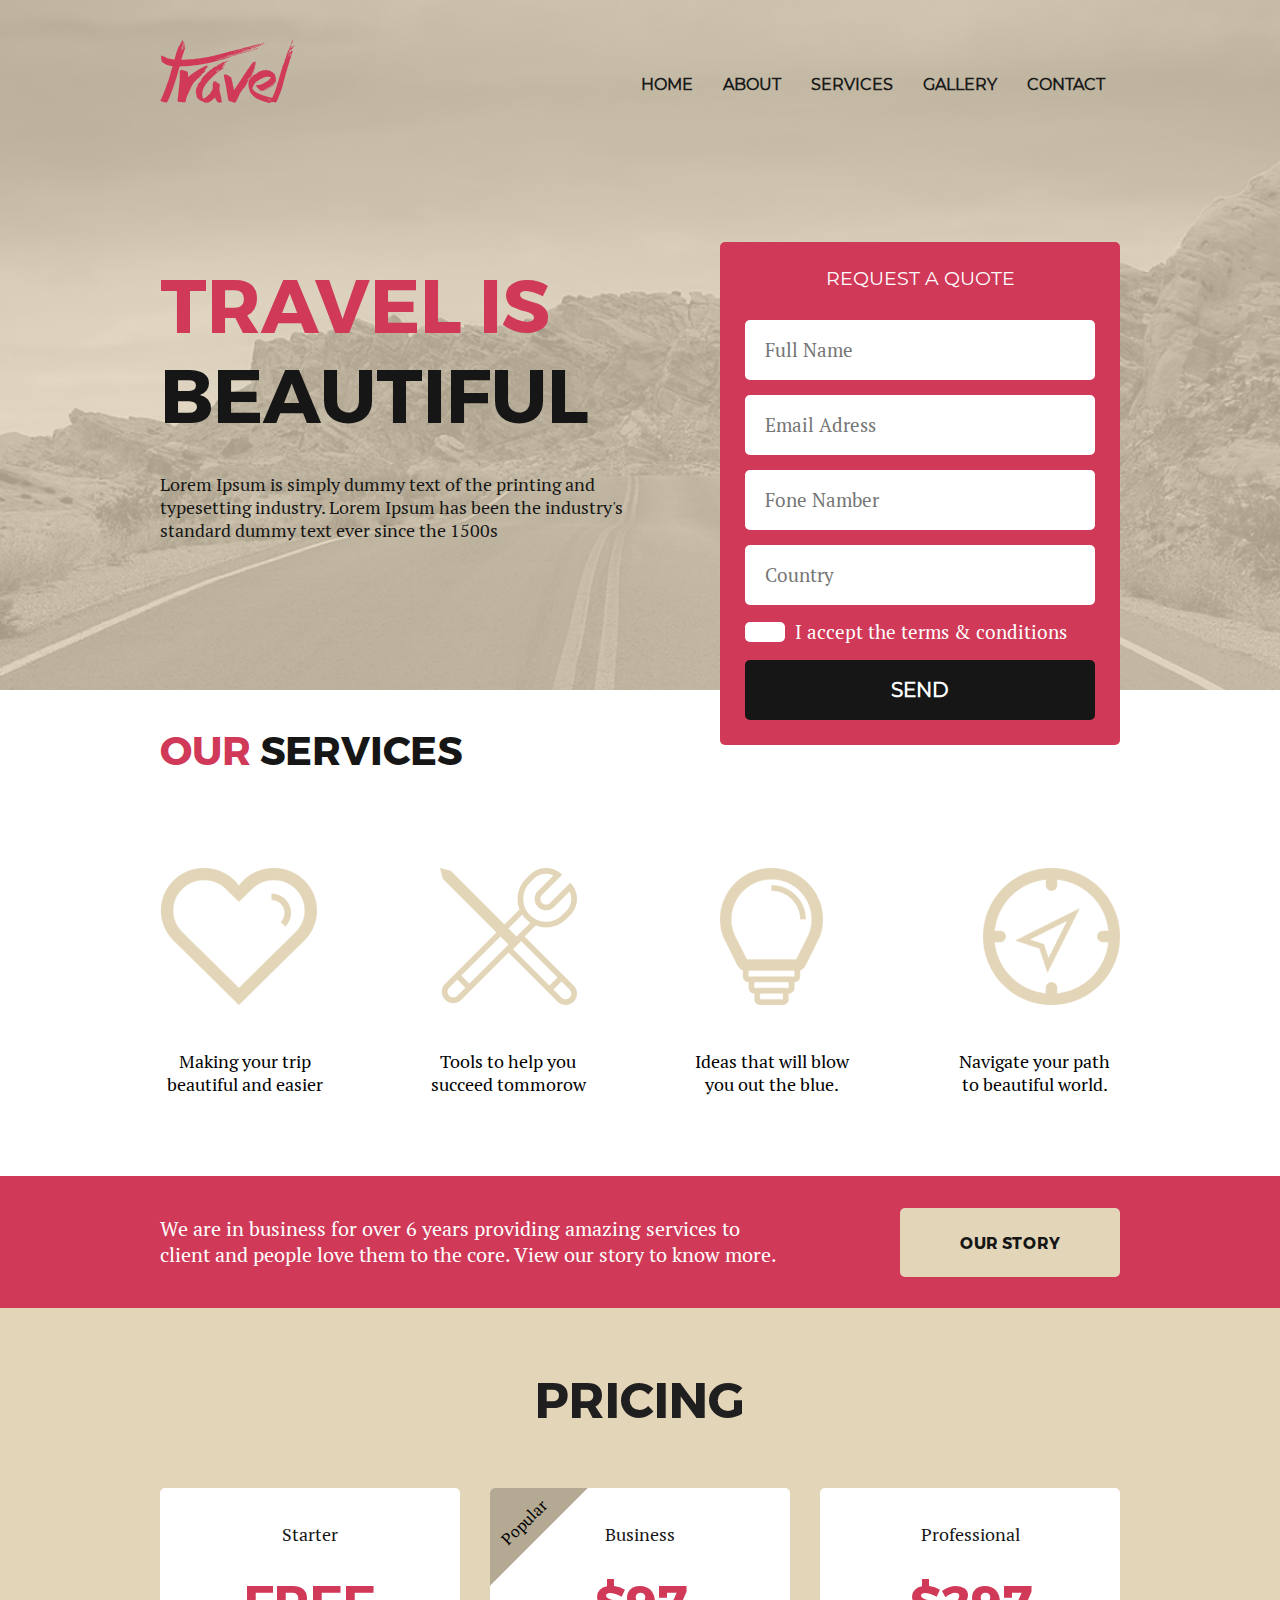
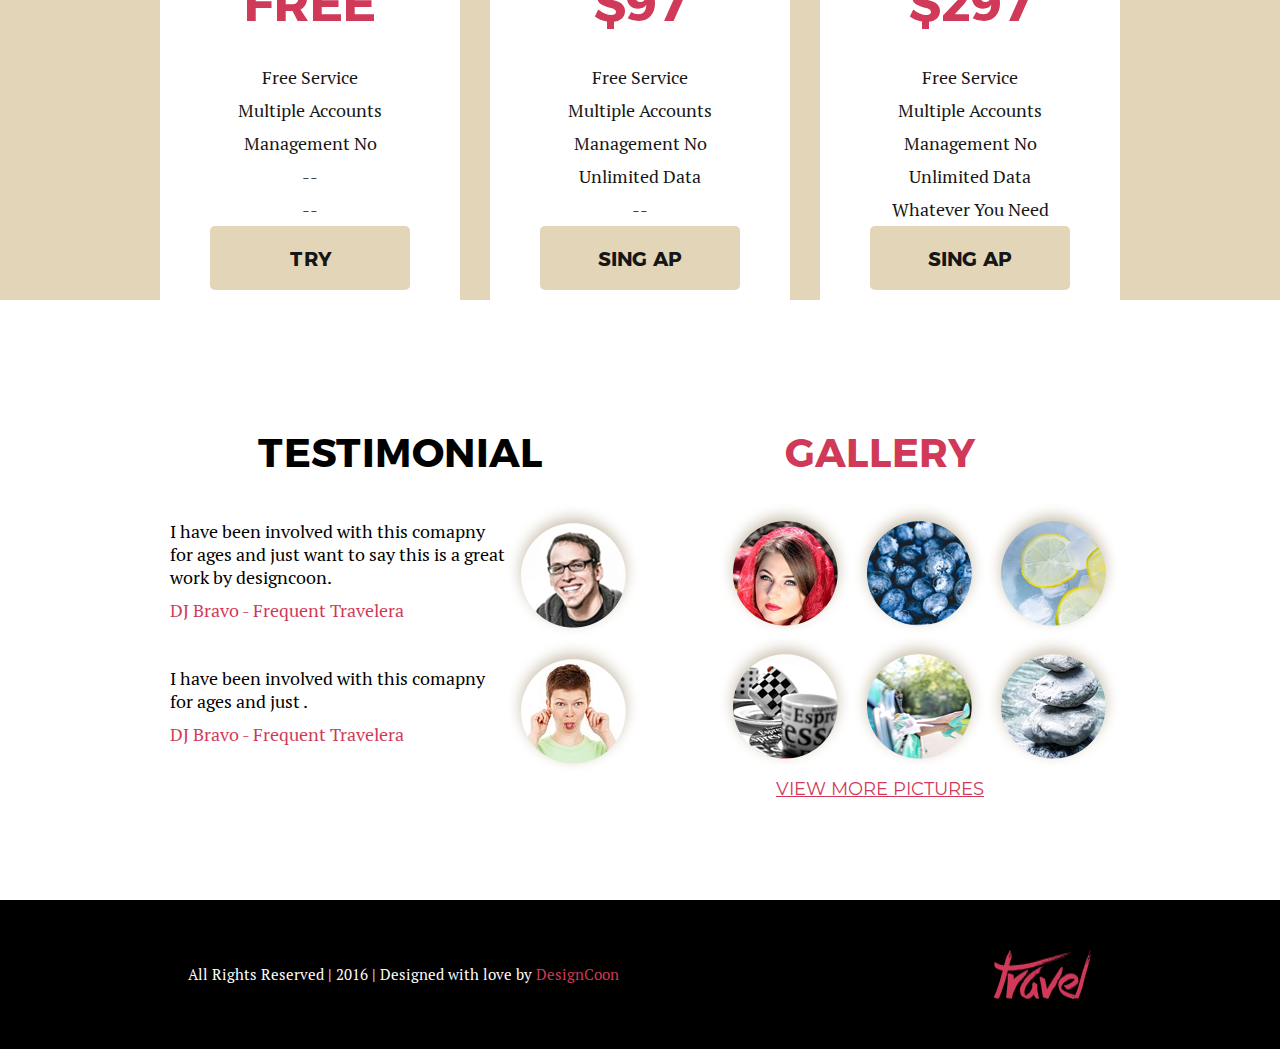
<file: index.html>
<!DOCTYPE HTML>
<html>

<head>
    <title>
        Travel is beautiful
    </title>
    <meta charset="utf-8">
    <script src="https://ajax.googleapis.com/ajax/libs/jquery/3.5.1/jquery.min.js"></script>
    <meta name="viewport" content="width=device-width, initial-scale=1">
    <link rel="stylesheet" href="style.css">
</head>

<body>

    <header>
        <div class='header'>
            <div class='nav_bar'>
                <img src='images/logo.png'>
                <nav>
                    <a href=''>HOME</a>
                    <a href=''>ABOUT</a>
                    <a href=''>SERVICES</a>
                    <a href=''>GALLERY</a>
                    <a href=''>CONTACT</a>
                </nav>
            </div>
            <div class="header_content">
                <div class="header_content_left">
                    <div class="travel_is">TRAVEL IS</div>
                    <div class="beautiful">BEAUTIFUL</div>
                    <p>Lorem Ipsum is simply dummy text of the printing and typesetting industry. Lorem Ipsum has been the industry's standard dummy text ever since the 1500s
                    </p>
                </div>
                <div class="header_content_right">
                    <form id="request_form">
                        <span>REQUEST A QUOTE</span>
                        <input type="text" placeholder="Full Name">
                        <input type="email" placeholder="Email Adress">
                        <input type="text" placeholder="Fone Namber">
                        <input type="text" placeholder="Country">
                        <input type="checkbox" id="accept"><label for="accept">I accept the terms & conditions</label>
                        <button type="submit">SEND</button>
                        <div id="close_form_btn"><img src="images/close-btn.png"></div>
                    </form>
                    <div id="show_form_btn">SHOW REQUEST FORM</div>
                </div>
            </div>
        </div>
    </header>
    <section class="our_services">
        <div class="our_services_content">
            <div class="our_services_header"><span>OUR</span> SERVICES</div>
            <div class="our_services_all">
                <div class="our_services_item" id="item_1">
                    <img src="images/Shape108.png">
                    <p>Making your trip beautiful and easier</p>

                </div>
                <div class="our_services_item">
                    <img src="images/Shape127.png">
                    <p>Tools to help you succeed tommorow</p>

                </div>
                <div class="our_services_item">
                    <img src="images/Shape106.png">
                    <p>Ideas that will blow you out the blue.</p>

                </div>
                <div class="our_services_item" id="item_4">
                    <img src="images/Shape97.png">
                    <p>Navigate your path to beautiful world.</p>

                </div>
            </div>

        </div>

    </section>
    <div class="our_story">
        <div class="our_story_content">
            <p>We are in business for over 6 years providing amazing services to client and people love them to the core. View our story to know more.</p>
            <a href="">OUR STORY</a>
        </div>
    </div>
    <div class="pricing_header">PRICING</div>
    <div class="pricing">
        <div class="pricing_item">
            <span>Starter</span>
            <p>FREE</p>
            <span>Free Service</span>
            <span>Multiple Accounts</span>
            <span>Management No</span>
            <span>--</span>
            <span>--</span>
            <a href="">TRY</a>
        </div>
        <div class="pricing_item">
            <div class="popular">Popular</div>
            <span>Business</span>
            <p>$97</p>
            <span>Free Service</span>
            <span>Multiple Accounts</span>
            <span>Management No</span>
            <span>Unlimited Data</span>
            <span>--</span>
            <a href="">SING AP</a>
        </div>
        <div class="pricing_item"> <span>Professional</span>
            <p>$297</p>
            <span>Free Service</span>
            <span>Multiple Accounts</span>
            <span>Management No</span>
            <span>Unlimited Data</span>
            <span>Whatever You Need</span>
            <a href="">SING AP</a>
        </div>
    </div>

    <section class="test-gal">

        <div class="test">
            <h1>TESTIMONIAL</h1>
            <div class="test-item">
                <p>I have been involved with this comapny for ages and just want to say this is a great work by designcoon.
                    <span>DJ Bravo - Frequent Travelera</span></p>
                <img src="images/TestimonialGuy.png">
            </div>

            <div class="test-item">
                <p>I have been involved with this comapny for ages and just .
                    <span>DJ Bravo - Frequent Travelera</span></p>
                <img src="images/TestimonialGirl.png">
            </div>

        </div>
        <div class="gal">
            <h1>GALLERY</h1>
            <div class="gal-item">
                <img src="images/GalleryPic1.png">
                <img src="images/GalleryPic2.png">
                <img src="images/GalleryPic3.png">
                <img src="images/GalleryPic4.png">
                <img src="images/GalleryPic5.png">
                <img src="images/GalleryPic6.png">
            </div>
            <a href="#">VIEW MORE PICTURES</a>
        </div>
    </section>
    <footer>
        <p>All Rights Reserved | 2016 | Designed with love by <span>DesignCoon</span></p>
        <img src='images/Logo_footer.png'>
    </footer>


</body>
<script type="text/javascript">
    $('#show_form_btn').click(function() {
        $(this).fadeToggle(500, function() {
            $('#request_form').fadeToggle(500);
            $('html,body').animate({
                scrollTop: $('#request_form').offset().top
            }, 1000)
        });
    });
    $('#close_form_btn').click(function() {
        $('#request_form').slideToggle(1000, function() {
            $('#show_form_btn').fadeToggle(500);
        });
    });
</script>

</html>
</file>
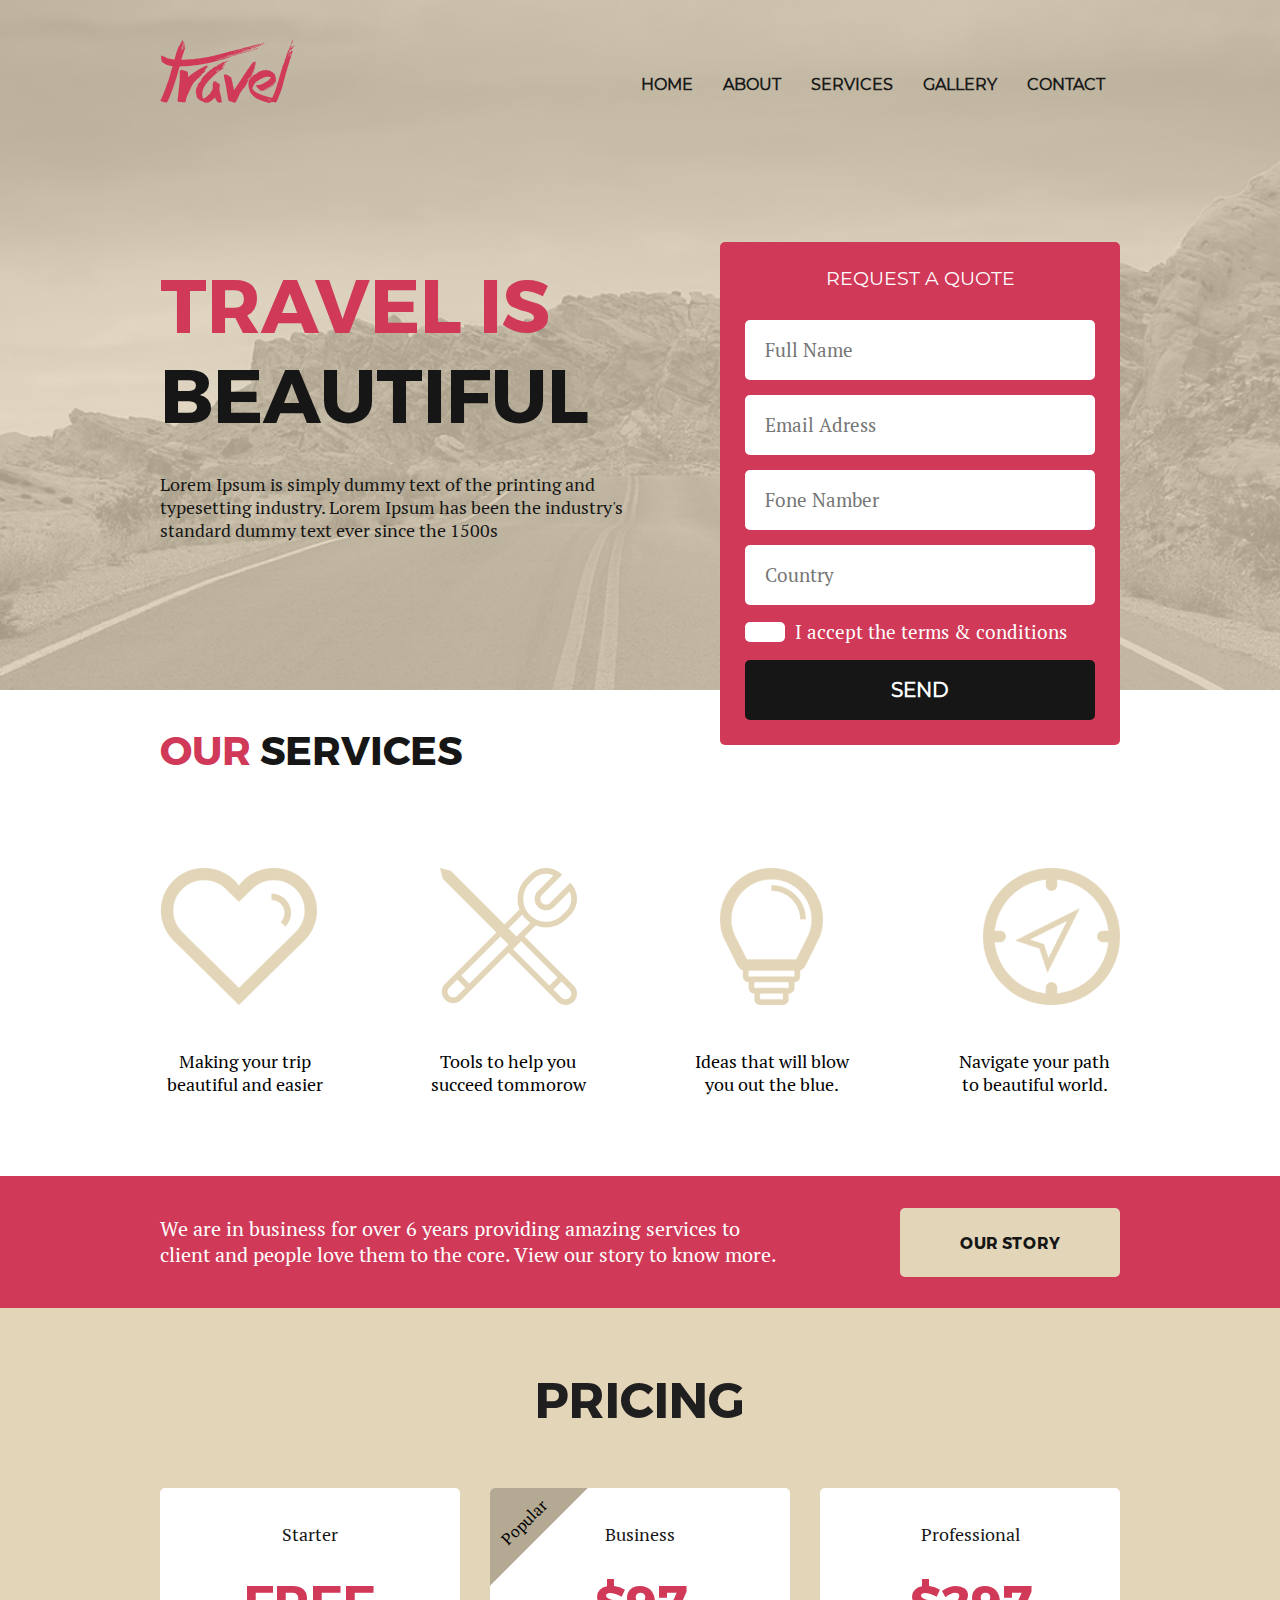
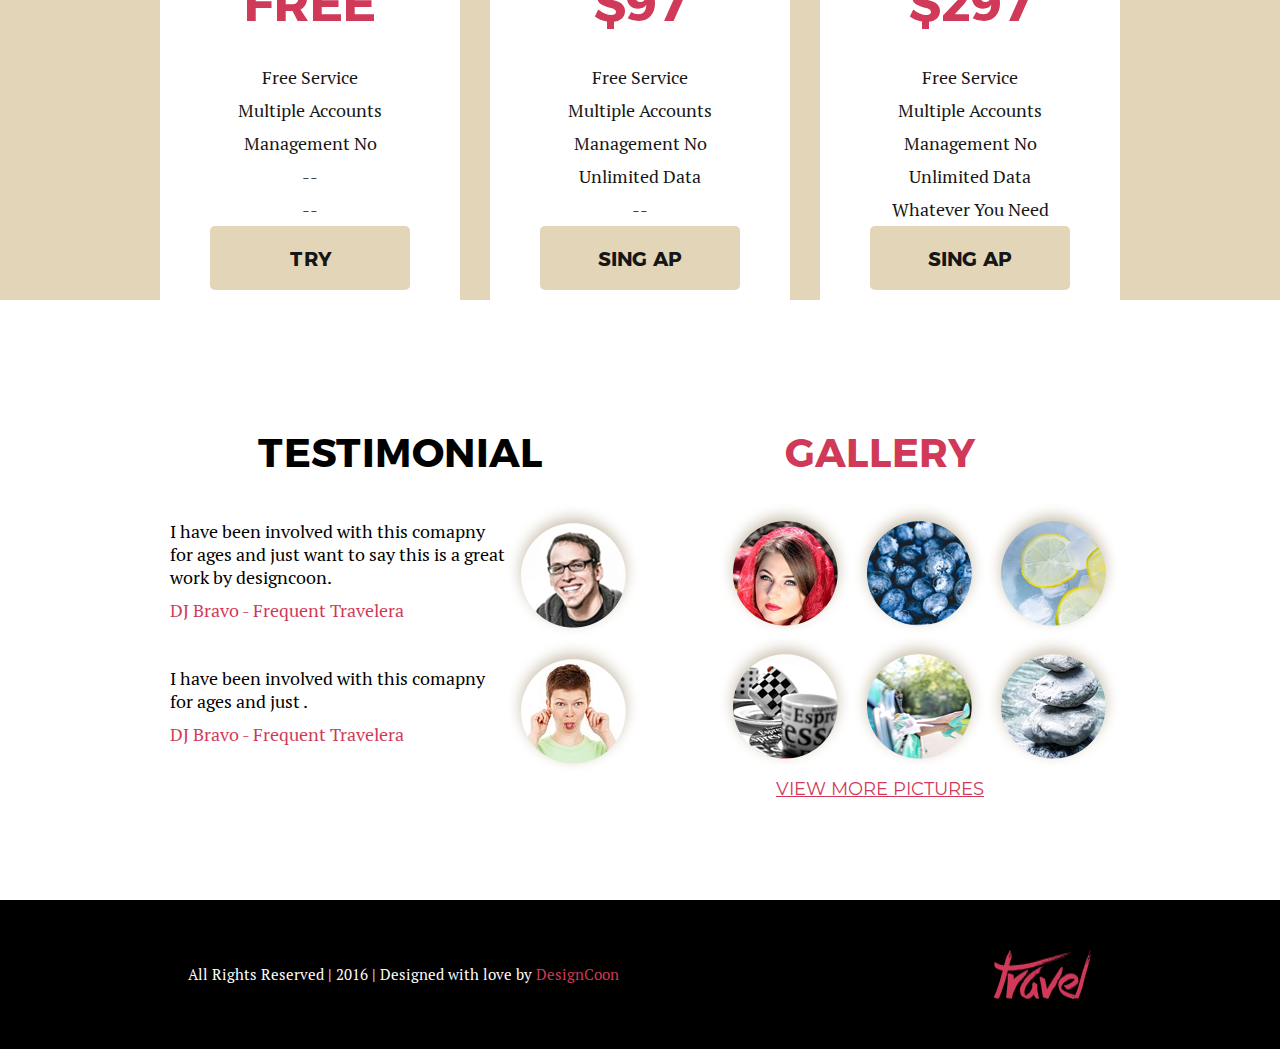
<file: 2.html>
<!DOCTYPE HTML>
<html>

<head>
    <title>
        Travel is beautiful
    </title>
    <meta charset="utf-8">
    <script src="https://ajax.googleapis.com/ajax/libs/jquery/3.5.1/jquery.min.js"></script>
    <meta name="viewport" content="width=device-width, initial-scale=1">
    <link rel="stylesheet" href="2.css">
</head>

<body>

    <header>
        <div class='header'>
            <div class='nav_bar'>
                <img src='images/logo.png'>
                <nav>
                    <a href=''>HOME</a>
                    <a href=''>ABOUT</a>
                    <a href=''>SERVICES</a>
                    <a href=''>GALLERY</a>
                    <a href=''>CONTACT</a>
                </nav>
            </div>
            <div class="header_content">
                <div class="header_content_left">
                    <div class="travel_is">TRAVEL IS</div>
                    <div class="beautiful">BEAUTIFUL</div>
                    <p>Lorem Ipsum is simply dummy text of the printing and typesetting industry. Lorem Ipsum has been the industry's standard dummy text ever since the 1500s
                    </p>
                </div>
                <div class="header_content_right">
                    <form id="request_form">
                        <span>REQUEST A QUOTE</span>
                        <input type="text" placeholder="Full Name">
                        <input type="email" placeholder="Email Adress">
                        <input type="text" placeholder="Fone Namber">
                        <input type="text" placeholder="Country">
                        <input type="checkbox" id="accept"><label for="accept">I accept the terms & conditions</label>
                        <button type="submit">SEND</button>
                        <div id="close_form_btn"><img src="images/close-btn.png"></div>
                    </form>
                    <div id="show_form_btn">SHOW REQUEST FORM</div>
                </div>
            </div>
        </div>
    </header>
    <section class="our_services">
        <div class="our_services_content">
            <div class="our_services_header"><span>OUR</span> SERVICES</div>
            <div class="our_services_all">
                <div class="our_services_item" id="item_1">
                    <img src="images/Shape108.png">
                    <p>Making your trip beautiful and easier</p>

                </div>
                <div class="our_services_item">
                    <img src="images/Shape127.png">
                    <p>Tools to help you succeed tommorow</p>

                </div>
                <div class="our_services_item">
                    <img src="images/Shape106.png">
                    <p>Ideas that will blow you out the blue.</p>

                </div>
                <div class="our_services_item" id="item_4">
                    <img src="images/Shape97.png">
                    <p>Navigate your path to beautiful world.</p>

                </div>
            </div>

        </div>

    </section>
    <div class="our_story">
        <div class="our_story_content">
            <p>We are in business for over 6 years providing amazing services to client and people love them to the core. View our story to know more.</p>
            <a href="">OUR STORY</a>
        </div>
    </div>
    <div class="pricing_header">PRICING</div>
    <div class="pricing">
        <div class="pricing_item">
            <span>Starter</span>
            <p>FREE</p>
            <span>Free Service</span>
            <span>Multiple Accounts</span>
            <span>Management No</span>
            <span>--</span>
            <span>--</span>
            <a href="">TRY</a>
        </div>
        <div class="pricing_item">
            <div class="popular">Popular</div>
            <span>Business</span>
            <p>$97</p>
            <span>Free Service</span>
            <span>Multiple Accounts</span>
            <span>Management No</span>
            <span>Unlimited Data</span>
            <span>--</span>
            <a href="">SING AP</a>
        </div>
        <div class="pricing_item"> <span>Professional</span>
            <p>$297</p>
            <span>Free Service</span>
            <span>Multiple Accounts</span>
            <span>Management No</span>
            <span>Unlimited Data</span>
            <span>Whatever You Need</span>
            <a href="">SING AP</a>
        </div>
    </div>

    <section class="test-gal">

        <div class="test">
            <h1>TESTIMONIAL</h1>
            <div class="test-item">
                <p>I have been involved with this comapny for ages and just want to say this is a great work by designcoon.
                    <span>DJ Bravo - Frequent Travelera</span></p>
                <img src="images/TestimonialGuy.png">
            </div>

            <div class="test-item">
                <p>I have been involved with this comapny for ages and just .
                    <span>DJ Bravo - Frequent Travelera</span></p>
                <img src="images/TestimonialGirl.png">
            </div>

        </div>
        <div class="gal">
            <h1>GALLERY</h1>
            <div class="gal-item">
                <img src="images/GalleryPic1.png">
                <img src="images/GalleryPic2.png">
                <img src="images/GalleryPic3.png">
                <img src="images/GalleryPic4.png">
                <img src="images/GalleryPic5.png">
                <img src="images/GalleryPic6.png">
            </div>
            <a href="#">VIEW MORE PICTURES</a>
        </div>
    </section>
    <footer>
        <p>All Rights Reserved | 2016 | Designed with love by <span>DesignCoon</span></p>
        <img src='images/Logo_footer.png'>
    </footer>


</body>
<script type="text/javascript">
    $('#show_form_btn').click(function() {
        $(this).fadeToggle(500, function() {
            $('#request_form').fadeToggle(500);
            $('html,body').animate({
                scrollTop: $('#request_form').offset().top
            }, 1000)
        });
    });
    $('#close_form_btn').click(function() {
        $('#request_form').slideToggle(1000, function() {
            $('#show_form_btn').fadeToggle(500);
        });
    });
</script>

</html>
</file>
<file: style.css>
body {
    margin: 0;
}

* {
    box-sizing: border-box;
}

@font-face {
    font-family: 'montserrat';
    src: url('fonts/montserrat.ttf') format('truetype');
}

@font-face {
    font-family: 'montserrat_bold';
    src: url('fonts/montserrat_bold.ttf') format('truetype');
}

@font-face {
    font-family: 'PTSerif';
    src: url('fonts/PTSerif.ttf') format('truetype');
}

header {
    background: url('images/header.png');
    background-size: cover;
    background-position: center center;
    width: 100%;
    height: 690px;
}

.header {
    width: 960px;
    /*height: 690px;*/
    /*background: grey;*/
    margin: auto;
}

.nav_bar {
    display: flex;
    justify-content: space-between;
    align-items: center;
    /* выравнивание по вертикали*/
    flex-wrap: wrap;
    /*переносит строку новую, если контент не помещается в строку*/
    /*background: orange;*/
    padding-top: 40px;
}

nav {
    display: flex;
}

nav a {
    display: block;
    text-decoration: none;
    color: #1b1b1b;
    font-family: montserrat;
    font-weight: bold;
    font-size: 16px;
    padding: 12px 15px;
}

nav a:hover {
    background: #d03958;
    border-radius: 5px;
    color: white;
    transition: 0.5s;
}

.nav_bar img {
    margin-bottom: 25px;
}

.header_content {
    display: flex;
    flex-wrap: wrap;
    margin-top: 130px;
}

.header_content_left {
    flex: 1;
    /*background: green;*/
}

.header_content_right {
    flex: 1;
    /*background: blue;*/
    position: relative;
    padding-top: 10%;
}

.travel_is {
    font-family: 'montserrat_bold';
    font-size: 75px;
    color: #d03958;
}

.beautiful {
    font-family: 'montserrat_bold';
    font-size: 75px;
    color: #161616;
    margin-bottom: 35px;
}

.header_content_left p {
    font-family: 'PTSerif';
    font-size: 18px;
    color: #161616;
}

form {
    width: 400px;
    background: #d03958;
    padding: 25px;
    border-radius: 5px;
    position: absolute;
    bottom: -185px;
    right: 0;
}

input[type=text] {
    width: 100%;
    height: 60px;
    background: white;
    border-radius: 5px;
    border: 0;
    margin-bottom: 15px;
    padding-left: 20px;
    font-family: PTSerif;
    font-size: 19px;
    color: #1f1f1f;
    outline: none;
}

input[type=email] {
    width: 100%;
    height: 60px;
    background: white;
    border-radius: 5px;
    border: 0;
    margin-bottom: 15px;
    padding-left: 20px;
    font-family: PTSerif;
    font-size: 19px;
    color: #1f1f1f;
    outline: none;
}

input[type=checkbox] {
    width: 20px;
    height: 20px;
    border-radius: 5px;
    border: 0;
    margin-bottom: 15px;
    margin-right: 15px;
}

button {
    width: 100%;
    height: 60px;
    background: #161616;
    border-radius: 5px;
    border: 0;
    font-family: montserrat;
    font-size: 20px;
    color: white;
    font-weight: bold;
    outline: none;
    margin-top: 15px;
}

button:hover {
    cursor: pointer;
}

form span {
    font-family: montserrat;
    font-size: 19px;
    color: white;
    display: block;
    width: 100%;
    text-align: center;
    margin-bottom: 30px;
}

form label {
    color: white;
    font-family: PTSerif;
    font-size: 19px;
}


/*кнопка показать форму в мобильной версии*/

#show_form_btn {
    background: #161616;
    color: #d03958;
    width: 210px;
    text-align: center;
    padding: 10px;
    border-radius: 5px;
    font-family: montserrat_bold;
    margin: auto;
    display: none;
}


/*Кнопка скрыть форму в мобильной версии*/

#close_form_btn {
    margin: auto;
    margin-top: 25px;
    width: 50px;
    display: none;
}


/*Стилизация checkbox*/

#accept {
    position: absolute;
    z-index: -1;
    opacity: 0;
}

#accept+label {
    position: relative;
    padding-left: 50px;
    cursor: pointer;
}

#accept+label:before {
    content: '';
    position: absolute;
    top: 2px;
    left: 0;
    width: 40px;
    height: 20px;
    border-radius: 5px;
    background: white;
}

#accept+label:after {
    content: '';
    position: absolute;
    top: 4px;
    left: 2px;
    width: 16px;
    height: 16px;
    border-radius: 3px;
    background: white;
    transition: .2s;
}

#accept:checked+label:after {
    background: #161616;
    left: 20px;
}


/*ниже расположены классы секции OUR SERVICES*/

.our_services {
    width: 100%;
}

.our_services_content {
    width: 960px;
    margin: auto;
}

.our_services_header {
    padding: 35px 0;
    font-family: montserrat_bold;
    font-size: 40px;
    color: #161616;
}

.our_services_all {
    display: flex;
    flex-wrap: wrap;
    justify-content: space-between;
}

.our_services_header>span {
    color: #d03958;
}

.our_services_item {
    width: 170px;
    padding-top: 60px;
    text-align: center;
    padding-bottom: 80px;
    display: flex;
    flex-wrap: wrap;
    justify-content: center;
}

#item_1 {
    justify-content: flex-start;
}

#item_4 {
    justify-content: flex-end;
}

.our_services_item>img {
    margin-bottom: 45px;
}

.our_services_item>p {
    font-family: PTSerif;
    font-size: 18px;
    margin: 0;
}

.our_story {
    width: 100%;
    background: #d03958;
}

.our_story_content {
    width: 960px;
    /*height: 120px;*/
    padding: 20px 0;
    display: flex;
    flex-wrap: wrap;
    justify-content: space-between;
    align-items: center;
    margin: auto;
}

.our_story_content>p {
    width: 66%;
    font-family: PTSerif;
    font-size: 20px;
    color: white;
}

.our_story_content>a {
    background: #e3d5b8;
    font-family: montserrat_bold;
    color: #161616;
    text-decoration: none;
    font-size: 16px;
    padding: 25px 60px;
    border-radius: 5px;
}

.pricing_header {
    padding: 60px 0;
    text-align: center;
    font-size: 50px;
    font-family: montserrat_bold;
    color: #1f1f1f;
    background: #e3d5b8;
}

.pricing {
    background: #e3d5b8;
    display: flex;
    flex-wrap: wrap;
    justify-content: center;
}

.pricing_item {
    padding-top: 30px;
    padding-bottom: 10px;
    background: white;
    width: 300px;
    display: flex;
    flex-direction: column;
    align-items: center;
    border-radius: 5px 5px 0 0;
    position: relative;
    overflow: hidden;
    /*скрывает то что не помещается в блок*/
}

.popular {
    background: #b4a993;
    text-align: center;
    padding-top: 50px;
    padding-bottom: 10px;
    width: 500px;
    transform: rotate(-45deg);
    font-family: PTSerif;
    position: absolute;
    top: -20px;
    left: -230px;
}

.pricing_item>span {
    font-family: PTSerif;
    font-size: 18px;
    color: #161616;
    margin-top: 5px;
    margin-bottom: 5px;
}

.pricing_item>p {
    font-family: Montserrat_bold;
    font-size: 50px;
    color: #d03958;
    margin-top: 20px;
    margin-bottom: 30px;
}

.pricing_item>a {
    font-family: Montserrat_bold;
    font-size: 20px;
    color: #161616;
    background: #e3d5b8;
    text-decoration: none;
    display: block;
    width: 200px;
    padding: 20px 0;
    text-align: center;
    border-radius: 5px;
}

.pricing_item:nth-child(2) {
    margin-left: 30px;
    margin-right: 30px;
}

.pricing_item>a:hover {
    background: #d03958;
    border-radius: 5px;
    color: white;
    transition: 0.5s;
}

.test-gal {
    width: 960px;
    display: flex;
    margin: auto;
    flex-wrap: wrap;
    margin-bottom: 100px;
}

.test {
    padding-top: 100px;
    width: 480px;
}


/*.test img {
    position: absolute;
    justify-content: flex-end;
    padding-left: 35%;
}*/

.test-gal h1 {
    text-align: center;
    font-family: montserrat_bold;
    font-size: 40px;
}

.test-item>p {
    font-family: PTSerif;
    font-size: 18px;
}

.test-item {
    display: flex;
    align-items: center;
    padding-left: 10px;
}

.test-item span {
    margin-top: 10px;
    display: block;
    color: #d03958;
    font-family: PTSerif;
    font-size: 18px;
}

.test-item:hover {
    background: #e3d5b8;
    border-radius: 5px;
    color: #161616;
    transition: 0.5s;
}

.gal {
    padding-top: 100px;
    width: 480px;
}

.gal-item {
    display: flex;
    flex-wrap: wrap;
    justify-content: flex-end;
}

.gal>h1 {
    color: #d03958;
}

.gal a {
    display: block;
    width: 250px;
    margin: auto;
    color: #d03958;
    text-align: center;
    padding-top: 10px;
    font-family: montserrat;
    font-size: 18px;
}

footer {
    margin: auto;
    background: black;
    display: flex;
    flex-wrap: wrap;
    justify-content: space-around;
    padding: 50px 0;
}

footer>p {
    color: white;
    font-family: PTSerif;
    font-size: 15px;
}

footer span {
    color: #d03958;
}

@media (max-width:800px) {
    .header {
        width: 500px;
    }
    .nav_bar {
        justify-content: center;
    }
    form {
        position: relative;
        bottom: 0;
        margin: auto;
        display: none;
    }
    .header_content {
        margin-top: 50px;
        flex-direction: column;
    }
    /*изменяем флекс-направление контента в колонку*/
    .travel_is {
        text-align: center;
    }
    .beautiful {
        text-align: center;
    }
    .header_content_left>p {
        text-align: justify;
    }
    /*изменение классов секции OUR SERVICES*/
    .our_services_content {
        width: 500px;
    }
    .our_services_all {
        justify-content: space-around;
    }
    #item_1 {
        justify-content: center;
    }
    #item_4 {
        justify-content: center;
    }
    #show_form_btn {
        display: block;
    }
    #close_form_btn {
        display: block;
    }
    .our_services_header {
        text-align: center;
    }
    .our_story_content {
        width: 500px;
        justify-content: center;
    }
    .our_story_content>p {
        width: 100%;
        text-align: center;
    }
    .pricing_item:nth-child(2) {
        margin-right: 0;
    }
    .pricing_item {
        margin-bottom: 20px;
        border-radius: 5px;
    }
    .left {
        justify-content: center;
    }
    .right {
        justify-content: center;
    }
    .test-gal {
        width: 500px;
    }
    .test {
        width: 100%;
    }
    .gal {
        width: 100%;
    }
    .gal-item {
        justify-content: center;
    }
}

@media (max-width:420px) {
    .header {
        width: 320px;
    }
    nav {
        flex-direction: column;
    }
    .nav_bar {
        padding: 0;
        justify-content: space-around;
    }
    nav a {
        text-align: right;
    }
    .header_content_left {
        width: 320px;
        padding: 0 5px;
    }
    .travel_is,
    .beautiful {
        font-size: 50px;
    }
    form {
        width: 310px;
    }
    .our_services_content {
        width: 320px;
    }
    .our_story_content {
        width: 320px;
    }
    .pricing_item:nth-child(2) {
        margin-left: 0;
    }
    .test-gal {
        width: 320px;
    }
    footer img {
        background-size: auto;
    }
}
</file>
<file: 2.css>
body {
    margin: 0;
}

* {
    box-sizing: border-box;
}

@font-face {
    font-family: 'montserrat';
    src: url('fonts/montserrat.ttf') format('truetype');
}

@font-face {
    font-family: 'montserrat_bold';
    src: url('fonts/montserrat_bold.ttf') format('truetype');
}

@font-face {
    font-family: 'PTSerif';
    src: url('fonts/PTSerif.ttf') format('truetype');
}

header {
    background: url('images/header.png');
    background-size: cover;
    background-position: center center;
    width: 100%;
    height: 690px;
}

.header {
    width: 960px;
    /*height: 690px;*/
    /*background: grey;*/
    margin: auto;
}

.nav_bar {
    display: flex;
    justify-content: space-between;
    align-items: center;
    /* выравнивание по вертикали*/
    flex-wrap: wrap;
    /*переносит строку новую, если контент не помещается в строку*/
    /*background: orange;*/
    padding-top: 40px;
}

nav {
    display: flex;
}

nav a {
    display: block;
    text-decoration: none;
    color: #1b1b1b;
    font-family: montserrat;
    font-weight: bold;
    font-size: 16px;
    padding: 12px 15px;
}

nav a:hover {
    background: #d03958;
    border-radius: 5px;
    color: white;
    transition: 0.5s;
}

.nav_bar img {
    margin-bottom: 25px;
}

.header_content {
    display: flex;
    flex-wrap: wrap;
    margin-top: 130px;
}

.header_content_left {
    flex: 1;
    /*background: green;*/
}

.header_content_right {
    flex: 1;
    /*background: blue;*/
    position: relative;
    padding-top: 10%;
}

.travel_is {
    font-family: 'montserrat_bold';
    font-size: 75px;
    color: #d03958;
}

.beautiful {
    font-family: 'montserrat_bold';
    font-size: 75px;
    color: #161616;
    margin-bottom: 35px;
}

.header_content_left p {
    font-family: 'PTSerif';
    font-size: 18px;
    color: #161616;
}

form {
    width: 400px;
    background: #d03958;
    padding: 25px;
    border-radius: 5px;
    position: absolute;
    bottom: -185px;
    right: 0;
}

input[type=text] {
    width: 100%;
    height: 60px;
    background: white;
    border-radius: 5px;
    border: 0;
    margin-bottom: 15px;
    padding-left: 20px;
    font-family: PTSerif;
    font-size: 19px;
    color: #1f1f1f;
    outline: none;
}

input[type=email] {
    width: 100%;
    height: 60px;
    background: white;
    border-radius: 5px;
    border: 0;
    margin-bottom: 15px;
    padding-left: 20px;
    font-family: PTSerif;
    font-size: 19px;
    color: #1f1f1f;
    outline: none;
}

input[type=checkbox] {
    width: 20px;
    height: 20px;
    border-radius: 5px;
    border: 0;
    margin-bottom: 15px;
    margin-right: 15px;
}

button {
    width: 100%;
    height: 60px;
    background: #161616;
    border-radius: 5px;
    border: 0;
    font-family: montserrat;
    font-size: 20px;
    color: white;
    font-weight: bold;
    outline: none;
    margin-top: 15px;
}

button:hover {
    cursor: pointer;
}

form span {
    font-family: montserrat;
    font-size: 19px;
    color: white;
    display: block;
    width: 100%;
    text-align: center;
    margin-bottom: 30px;
}

form label {
    color: white;
    font-family: PTSerif;
    font-size: 19px;
}


/*кнопка показать форму в мобильной версии*/

#show_form_btn {
    background: #161616;
    color: #d03958;
    width: 210px;
    text-align: center;
    padding: 10px;
    border-radius: 5px;
    font-family: montserrat_bold;
    margin: auto;
    display: none;
}


/*Кнопка скрыть форму в мобильной версии*/

#close_form_btn {
    margin: auto;
    margin-top: 25px;
    width: 50px;
    display: none;
}


/*Стилизация checkbox*/

#accept {
    position: absolute;
    z-index: -1;
    opacity: 0;
}

#accept+label {
    position: relative;
    padding-left: 50px;
    cursor: pointer;
}

#accept+label:before {
    content: '';
    position: absolute;
    top: 2px;
    left: 0;
    width: 40px;
    height: 20px;
    border-radius: 5px;
    background: white;
}

#accept+label:after {
    content: '';
    position: absolute;
    top: 4px;
    left: 2px;
    width: 16px;
    height: 16px;
    border-radius: 3px;
    background: white;
    transition: .2s;
}

#accept:checked+label:after {
    background: #161616;
    left: 20px;
}


/*ниже расположены классы секции OUR SERVICES*/

.our_services {
    width: 100%;
}

.our_services_content {
    width: 960px;
    margin: auto;
}

.our_services_header {
    padding: 35px 0;
    font-family: montserrat_bold;
    font-size: 40px;
    color: #161616;
}

.our_services_all {
    display: flex;
    flex-wrap: wrap;
    justify-content: space-between;
}

.our_services_header>span {
    color: #d03958;
}

.our_services_item {
    width: 170px;
    padding-top: 60px;
    text-align: center;
    padding-bottom: 80px;
    display: flex;
    flex-wrap: wrap;
    justify-content: center;
}

#item_1 {
    justify-content: flex-start;
}

#item_4 {
    justify-content: flex-end;
}

.our_services_item>img {
    margin-bottom: 45px;
}

.our_services_item>p {
    font-family: PTSerif;
    font-size: 18px;
    margin: 0;
}

.our_story {
    width: 100%;
    background: #d03958;
}

.our_story_content {
    width: 960px;
    /*height: 120px;*/
    padding: 20px 0;
    display: flex;
    flex-wrap: wrap;
    justify-content: space-between;
    align-items: center;
    margin: auto;
}

.our_story_content>p {
    width: 66%;
    font-family: PTSerif;
    font-size: 20px;
    color: white;
}

.our_story_content>a {
    background: #e3d5b8;
    font-family: montserrat_bold;
    color: #161616;
    text-decoration: none;
    font-size: 16px;
    padding: 25px 60px;
    border-radius: 5px;
}

.pricing_header {
    padding: 60px 0;
    text-align: center;
    font-size: 50px;
    font-family: montserrat_bold;
    color: #1f1f1f;
    background: #e3d5b8;
}

.pricing {
    background: #e3d5b8;
    display: flex;
    flex-wrap: wrap;
    justify-content: center;
}

.pricing_item {
    padding-top: 30px;
    padding-bottom: 10px;
    background: white;
    width: 300px;
    display: flex;
    flex-direction: column;
    align-items: center;
    border-radius: 5px 5px 0 0;
    position: relative;
    overflow: hidden;
    /*скрывает то что не помещается в блок*/
}

.popular {
    background: #b4a993;
    text-align: center;
    padding-top: 50px;
    padding-bottom: 10px;
    width: 500px;
    transform: rotate(-45deg);
    font-family: PTSerif;
    position: absolute;
    top: -20px;
    left: -230px;
}

.pricing_item>span {
    font-family: PTSerif;
    font-size: 18px;
    color: #161616;
    margin-top: 5px;
    margin-bottom: 5px;
}

.pricing_item>p {
    font-family: Montserrat_bold;
    font-size: 50px;
    color: #d03958;
    margin-top: 20px;
    margin-bottom: 30px;
}

.pricing_item>a {
    font-family: Montserrat_bold;
    font-size: 20px;
    color: #161616;
    background: #e3d5b8;
    text-decoration: none;
    display: block;
    width: 200px;
    padding: 20px 0;
    text-align: center;
    border-radius: 5px;
}

.pricing_item:nth-child(2) {
    margin-left: 30px;
    margin-right: 30px;
}

.pricing_item>a:hover {
    background: #d03958;
    border-radius: 5px;
    color: white;
    transition: 0.5s;
}

.test-gal {
    width: 960px;
    display: flex;
    margin: auto;
    flex-wrap: wrap;
    margin-bottom: 100px;
}

.test {
    padding-top: 100px;
    width: 480px;
}


/*.test img {
    position: absolute;
    justify-content: flex-end;
    padding-left: 35%;
}*/

.test-gal h1 {
    text-align: center;
    font-family: montserrat_bold;
    font-size: 40px;
}

.test-item>p {
    font-family: PTSerif;
    font-size: 18px;
}

.test-item {
    display: flex;
    align-items: center;
    padding-left: 10px;
}

.test-item span {
    margin-top: 10px;
    display: block;
    color: #d03958;
    font-family: PTSerif;
    font-size: 18px;
}

.test-item:hover {
    background: #e3d5b8;
    border-radius: 5px;
    color: #161616;
    transition: 0.5s;
}

.gal {
    padding-top: 100px;
    width: 480px;
}

.gal-item {
    display: flex;
    flex-wrap: wrap;
    justify-content: flex-end;
}

.gal>h1 {
    color: #d03958;
}

.gal a {
    display: block;
    width: 250px;
    margin: auto;
    color: #d03958;
    text-align: center;
    padding-top: 10px;
    font-family: montserrat;
    font-size: 18px;
}

footer {
    margin: auto;
    background: black;
    display: flex;
    flex-wrap: wrap;
    justify-content: space-around;
    padding: 50px 0;
}

footer>p {
    color: white;
    font-family: PTSerif;
    font-size: 15px;
}

footer span {
    color: #d03958;
}

@media (max-width:800px) {
    .header {
        width: 500px;
    }
    .nav_bar {
        justify-content: center;
    }
    form {
        position: relative;
        bottom: 0;
        margin: auto;
        display: none;
    }
    .header_content {
        margin-top: 50px;
        flex-direction: column;
    }
    /*изменяем флекс-направление контента в колонку*/
    .travel_is {
        text-align: center;
    }
    .beautiful {
        text-align: center;
    }
    .header_content_left>p {
        text-align: justify;
    }
    /*изменение классов секции OUR SERVICES*/
    .our_services_content {
        width: 500px;
    }
    .our_services_all {
        justify-content: space-around;
    }
    #item_1 {
        justify-content: center;
    }
    #item_4 {
        justify-content: center;
    }
    #show_form_btn {
        display: block;
    }
    #close_form_btn {
        display: block;
    }
    .our_services_header {
        text-align: center;
    }
    .our_story_content {
        width: 500px;
        justify-content: center;
    }
    .our_story_content>p {
        width: 100%;
        text-align: center;
    }
    .pricing_item:nth-child(2) {
        margin-right: 0;
    }
    .pricing_item {
        margin-bottom: 20px;
        border-radius: 5px;
    }
    .left {
        justify-content: center;
    }
    .right {
        justify-content: center;
    }
    .test-gal {
        width: 500px;
    }
    .test {
        width: 100%;
    }
    .gal {
        width: 100%;
    }
    .gal-item {
        justify-content: center;
    }
}

@media (max-width:420px) {
    .header {
        width: 320px;
    }
    nav {
        flex-direction: column;
    }
    .nav_bar {
        padding: 0;
        justify-content: space-around;
    }
    nav a {
        text-align: right;
    }
    .header_content_left {
        width: 320px;
        padding: 0 5px;
    }
    .travel_is,
    .beautiful {
        font-size: 50px;
    }
    form {
        width: 310px;
    }
    .our_services_content {
        width: 320px;
    }
    .our_story_content {
        width: 320px;
    }
    .pricing_item:nth-child(2) {
        margin-left: 0;
    }
    .test-gal {
        width: 320px;
    }
    footer img {
        background-size: auto;
    }
}
</file>
